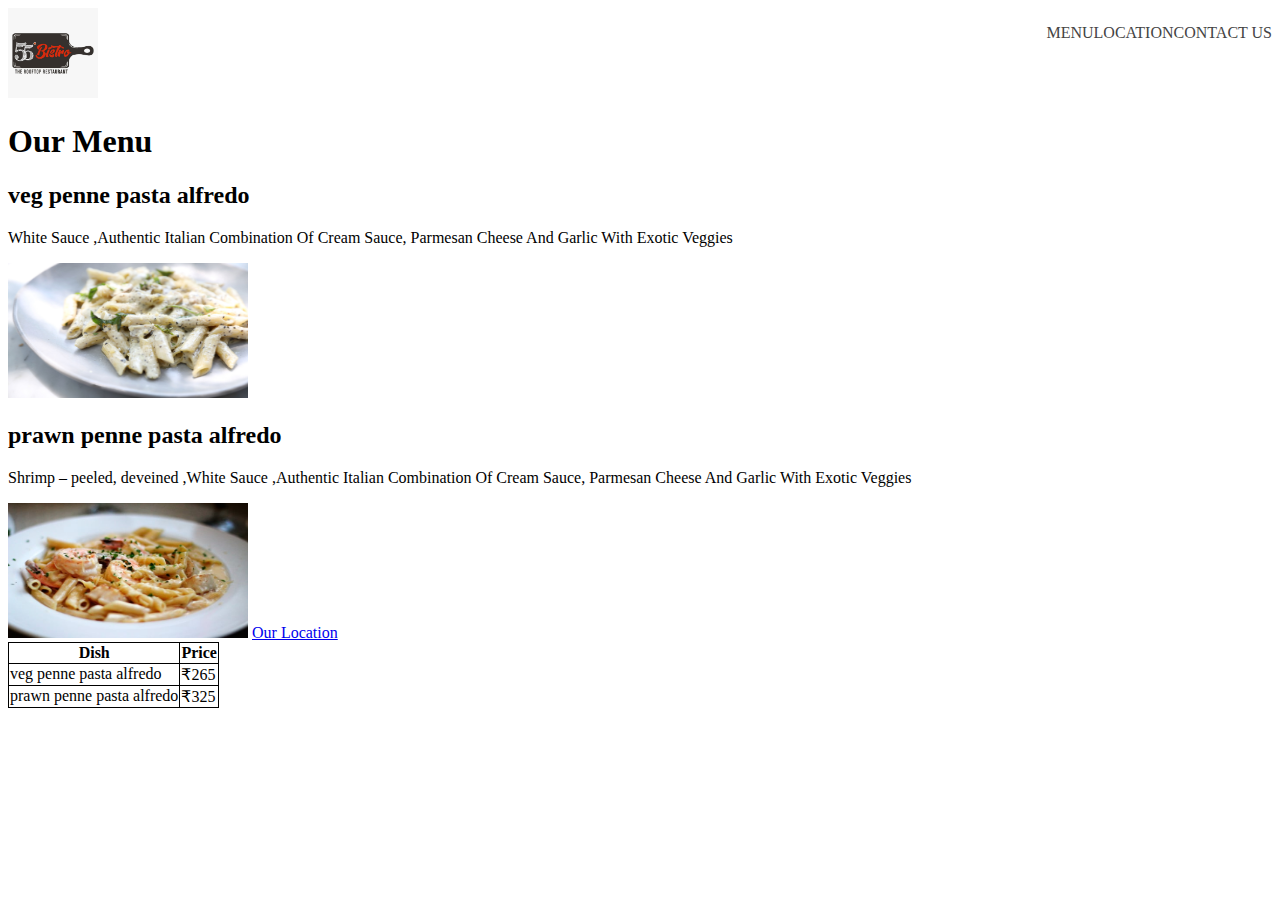
<file: restaurant/index.html>
<!DOCTYPE html>
<html>
    <head>
        <title>55 Bistro</title>
        <link rel="stylesheet" href="style.css">
    </head>
    <body>
        <div id="nav">
            <img src="logo.jpg" alt="logo" width="90" height="90">
            <p>CONTACT US</p>
            <p>LOCATION</p>
            <p>MENU</p>
        </div>
        <h1>Our Menu</h1>
        <h2>veg penne pasta alfredo</h2>
        <p>White Sauce ,Authentic Italian Combination Of Cream Sauce, Parmesan Cheese And Garlic With Exotic Veggies</p>
        <img src="penne pasta alfredo.jpg" alt="penne pasta alfredo" width="240" height="135">
        <h2>prawn penne pasta alfredo</h2>
        <p>Shrimp – peeled, deveined ,White Sauce ,Authentic Italian Combination Of Cream Sauce, Parmesan Cheese And Garlic With Exotic Veggies</p>
        <img src="prawn penne pasta alfredo.jpg" alt="prawn penne pasta alfredo" width="240" height="135">
        <a href="location.html">Our Location</a>
        <style>
            table, th, td{
                border: 1px solid black;
                border-collapse:collapse;
            }
        </style>
        <table>
            <tr>
                <th>Dish</th>
                <th>Price</th>
            </tr>
            <tr>
                <td>veg penne pasta alfredo</td>
                <td>₹265</td>
            </tr>
            <tr>
                <td>prawn penne pasta alfredo</td>
                <td>₹325</td>
            </tr>
        </table>
    </body>
</html>
</file>
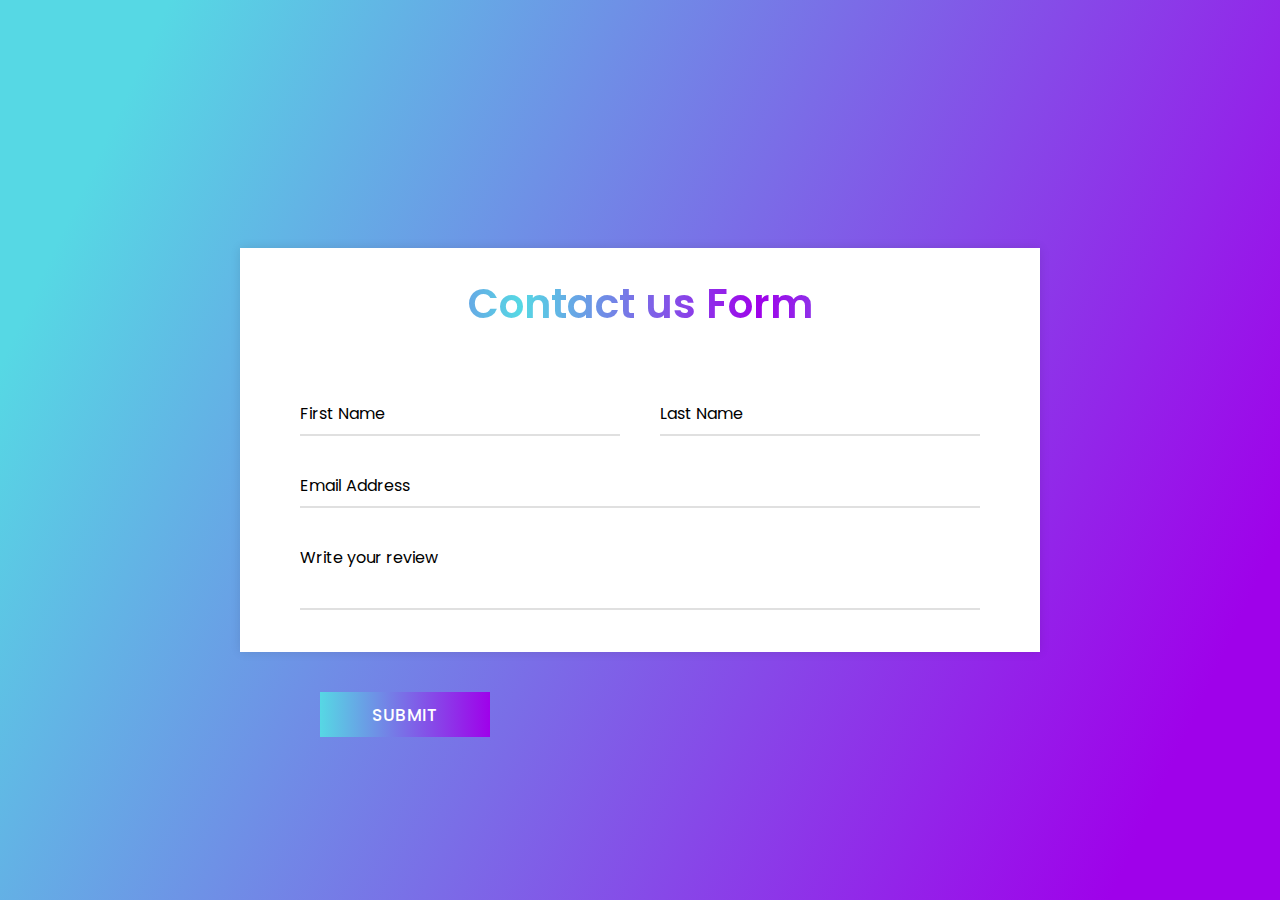
<file: restaurant/contact.html>
<!DOCTYPE html>
<html>
   <head>
      <link href="stylecontact.css" rel="stylesheet">
   </head>
<body>
<div class="container">
   
      <div class="text">
         Contact us Form
      </div>
      <form action="#">
         <div class="form-row">
            <div class="input-data">
               <input type="text" required>
               <div class="underline"></div>
               <label for="">First Name</label>
            </div>
            <div class="input-data">
               <input type="text" required>
               <div class="underline"></div>
               <label for="">Last Name</label>
            </div>
         </div>
         <div class="form-row">
            <div class="input-data">
               <input type="text" required>
               <div class="underline"></div>
               <label for="">Email Address</label>
            </div>
            
         </div>
         <div class="form-row">
         <div class="input-data textarea">
            <textarea rows="8" cols="80" required></textarea>
            <br />
            <div class="underline"></div>
            <label for="">Write your review</label>
            <br />
            <div class="form-row submit-btn">
               <div class="input-data">
                  <div class="inner"></div>
                  <input type="submit" value="submit">
               </div>
            </div>
      </form>
      </div>
   </body>
</html>
</file>
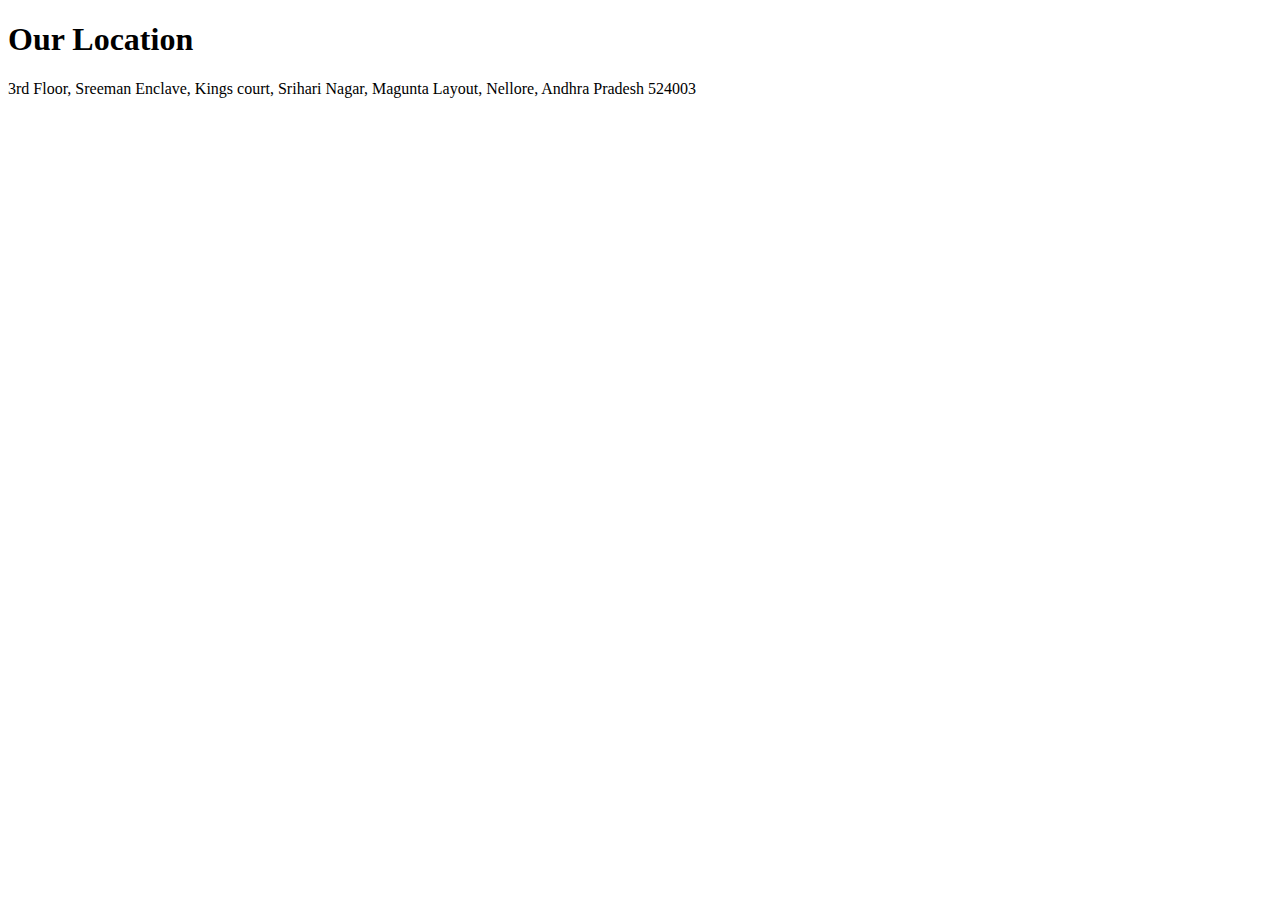
<file: restaurant/location.html>
<!DOCTYPE html>
<html>
    <head>
        <title>55 Bistro</title>
    </head>
    <body>
        <h1>Our Location</h1>
        <p>3rd Floor, Sreeman Enclave, Kings court, Srihari Nagar, Magunta Layout, Nellore, Andhra Pradesh 524003</p>

    </body>
</html>
</file>
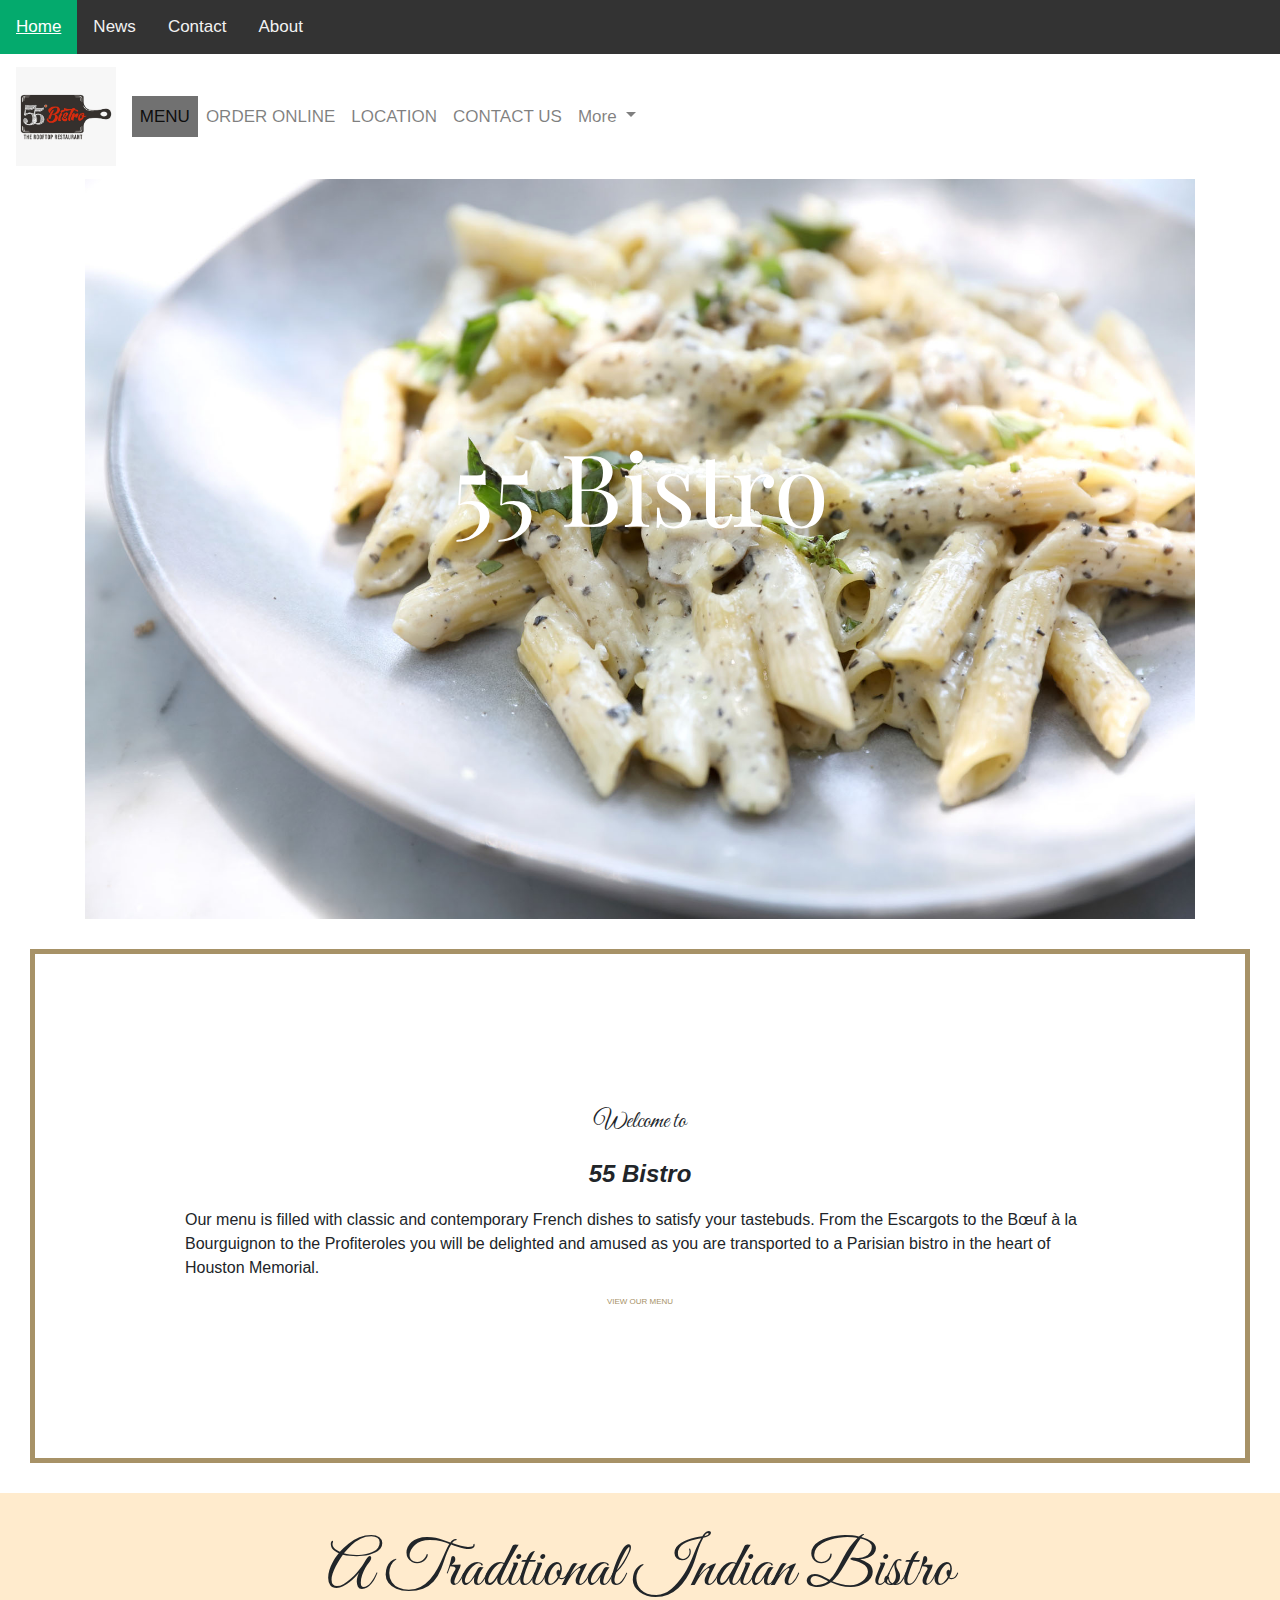
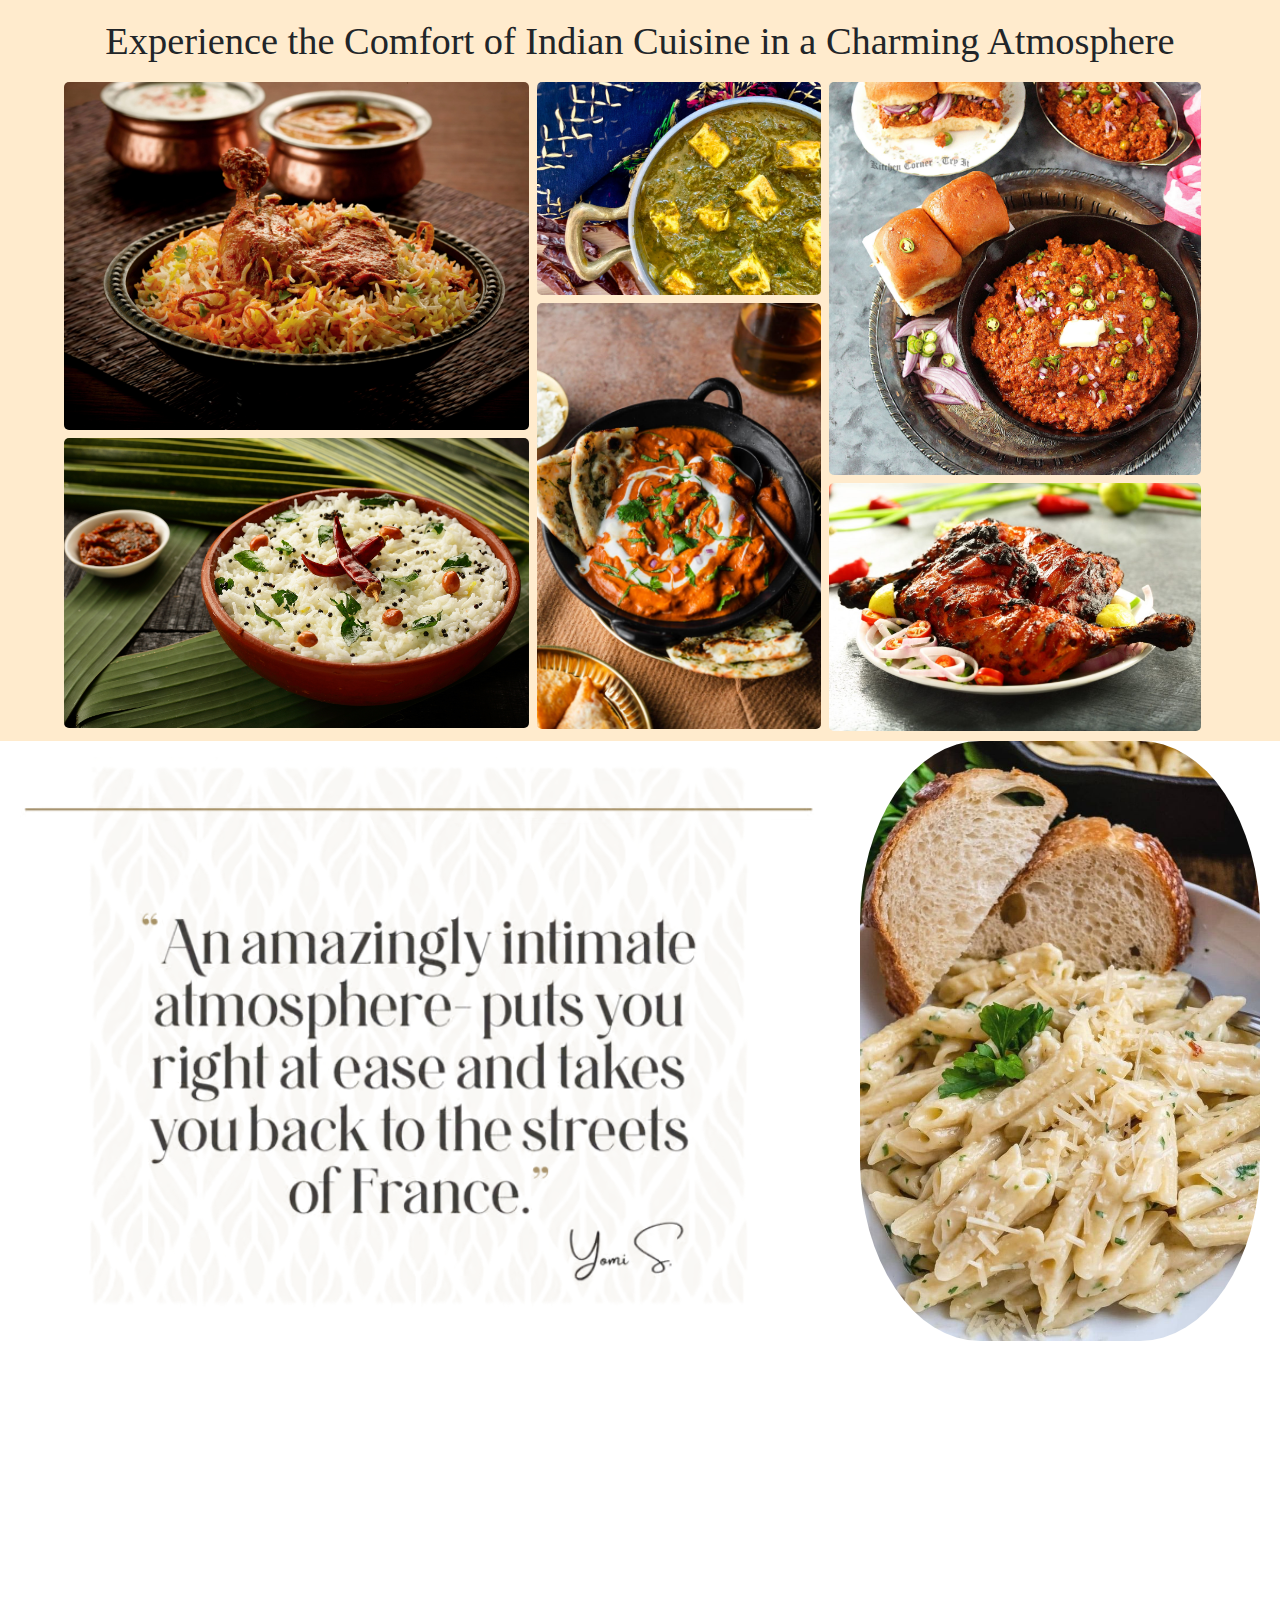
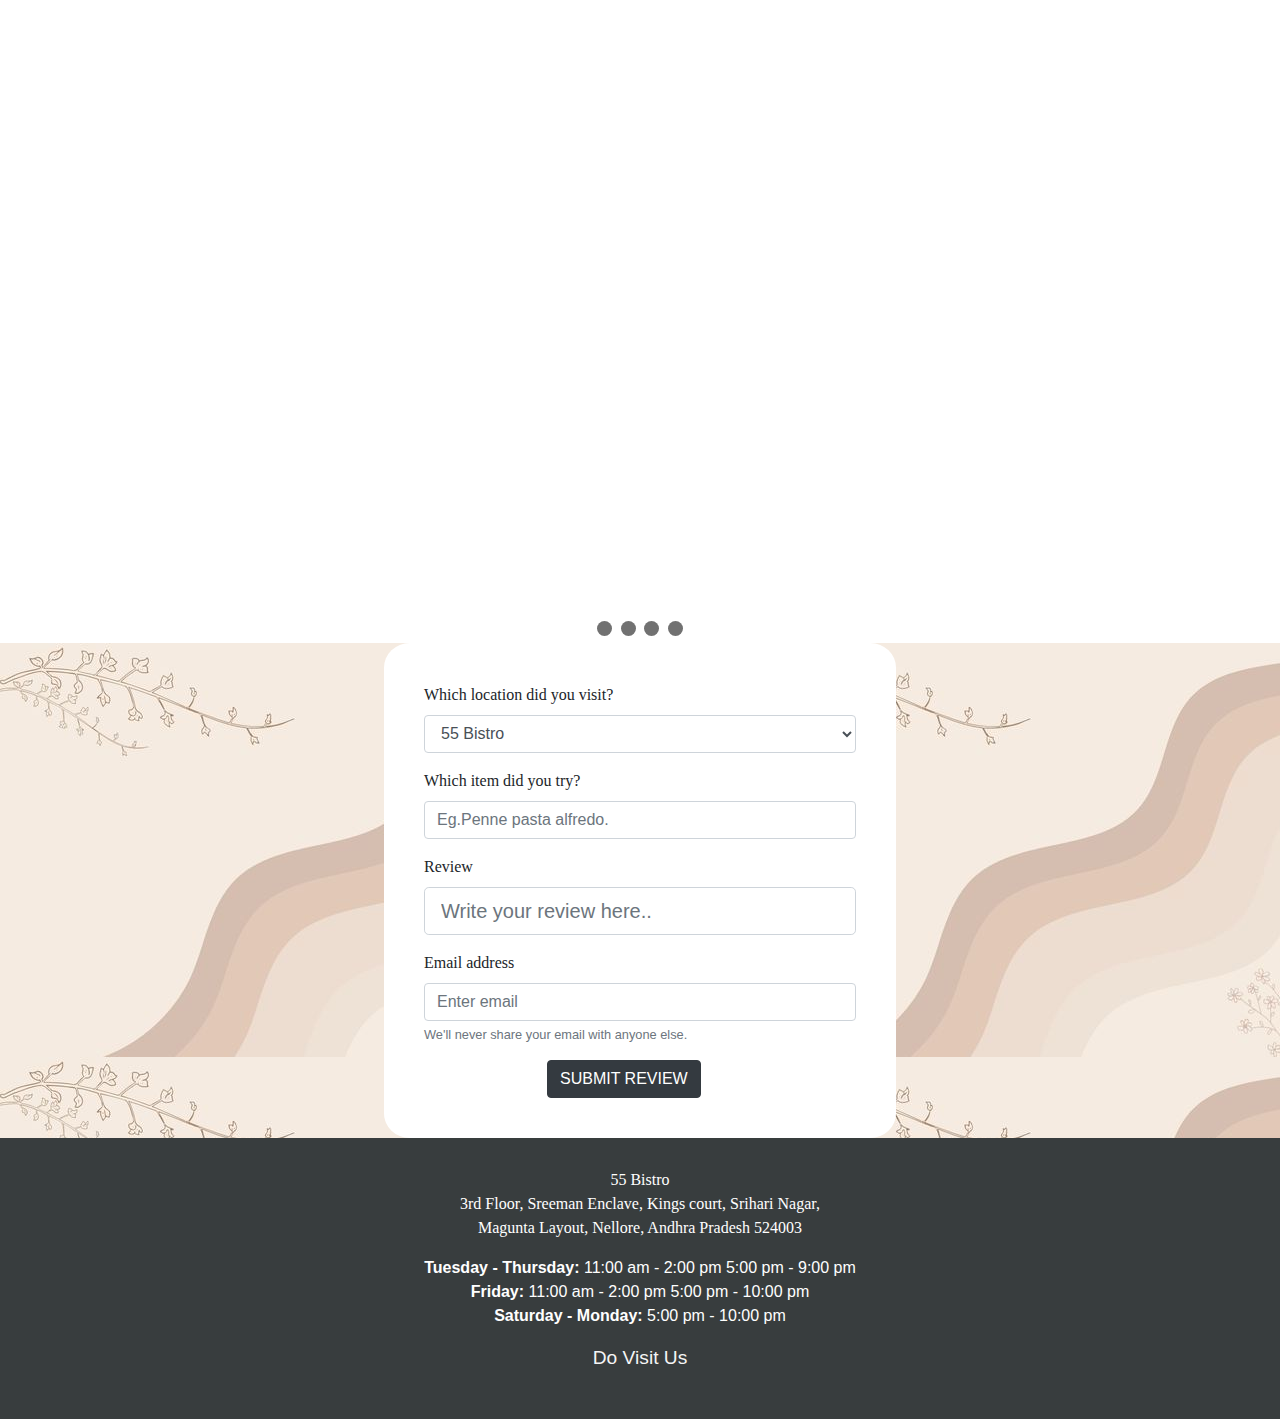
<file: restaurant/main.html>
<!DOCTYPE html>
<html>
<head style="background-color:black">
  <link rel="preconnect" href="https://fonts.googleapis.com">
  <link rel="preconnect" href="https://fonts.gstatic.com" crossorigin>
  <link href="https://fonts.googleapis.com/css2?family=Playfair+Display:ital,wght@0,400..900;1,400..900&display=swap" rel="stylesheet">
  <link rel="preconnect" href="https://fonts.googleapis.com">
<link rel="preconnect" href="https://fonts.gstatic.com" crossorigin>
<link href="https://fonts.googleapis.com/css2?family=Great+Vibes&family=Imbue:opsz,wght@10..100,100..900&family=Playfair+Display:ital,wght@0,400..900;1,400..900&display=swap" rel="stylesheet">
  <meta name="viewport" content="width=device-width, initial-scale=1">
<link href="styles.css" rel="stylesheet">
<link rel="stylesheet" href="https://cdn.jsdelivr.net/npm/bootstrap@4.0.0/dist/css/bootstrap.min.css" integrity="sha384-Gn5384xqQ1aoWXA+058RXPxPg6fy4IWvTNh0E263XmFcJlSAwiGgFAW/dAiS6JXm" crossorigin="anonymous">
</head>
<body>
  <div class="topnav" id="myTopnav">
    <a href="#home" class="active">Home</a>
    <a href="#news">News</a>
    <a href="#contact">Contact</a>
    <a href="#about">About</a>
    <a href="javascript:void(0);" class="icon" onclick="myFunction()">
      <i class="fa fa-bars"></i>
    </a>
  </div>
  <nav class="navbar  navbar-expand-lg navbar-light bg-white">
    <img src="logo.jpg" class="navbar-brand" style="width:8%;">
    <button class="navbar-toggler" type="button" data-toggle="collapse" data-target="#navbarNavDropdown" aria-controls="navbarNavDropdown" aria-expanded="false" aria-label="Toggle navigation">
      <span class="navbar-toggler-icon"></span>
    </button>
    <div class="collapse navbar-collapse" id="navbarNavDropdown">
      <ul class="navbar-nav">
        <li class="nav-item active">
          <a class="nav-link" href="#">MENU <span class="sr-only">(current)</span></a>
        </li>
        <li class="nav-item">
          <a class="nav-link" href="#">ORDER ONLINE</a>
        </li>
        <li class="nav-item">
          <a class="nav-link" href="https://www.google.com/maps/place/55+Bistro/@14.4337022,79.9782395,17z/data=!3m1!4b1!4m6!3m5!1s0x3a4cf3c0aff3237b:0x4a1a73f658d0519b!8m2!3d14.4337022!4d79.9782395!16s%2Fg%2F11h5vlvsxx?entry=ttu">LOCATION</a>
        </li>
        <li class="nav-item">
          <a class="nav-link" href="#">CONTACT US</a>
        </li>
  
        
        <li class="nav-item dropdown">
          <a class="nav-link dropdown-toggle" href="#" id="navbarDropdownMenuLink" data-toggle="dropdown" aria-haspopup="true" aria-expanded="false">
            More
          </a>
          <div class="dropdown-menu" aria-labelledby="navbarDropdownMenuLink">
            <a class="dropdown-item" href="www.facebook.com">Facebook</a>
            <a class="dropdown-item" href="www.instagram.com">Instagram</a>
          </div>
        </li>
      </ul>
    </div>
  </nav>
  <div class="container">
    <img src="penne pasta alfredo.jpg" style="width:100%;">
    <div class="centered" style="font-size:100px;font-family: Playfair Display;">55 Bistro</div>
  </div>
  <div class="bord">
    <div><p style="font-family:Great Vibes;font-size: x-large;">Welcome to</p></div>
    <div style="font-size: x-large;"><p><b><i>55 Bistro</i></b></p></div>
    <div><p>Our menu is filled with classic and contemporary French dishes to satisfy your tastebuds. From the Escargots to the Bœuf à la Bourguignon to the Profiteroles you will be delighted and amused as you are transported to a Parisian bistro in the heart of Houston Memorial.</p></div>
    <a href="#" style="color:#A79267;font-size: 50%;">VIEW OUR MENU</a>
  </div>
  
  <div class="Indian">
    <h1 style="font-family:Great Vibes;font-size:5vw;">A Traditional Indian Bistro</h1>
    <h4 style="font-family:Garamond;font-size:3vw;">Experience the Comfort of Indian Cuisine in a Charming Atmosphere</h4>
    <div class="gallery">
      <div class="photo-gallery">
         <div class="column col-s-1">
           <div class="photo">
              <img src="chicken dum biryani.webp" alt="">
           </div>
           <div class="photo">
              <img src="curd-rice-recipe.jpg" alt="" >
           </div>
         
         </div>
         <div class="column col-s-2">
          <div class="photo">
            <img src="palak paneer gravy.jpg" alt="" >
         </div>
          <div class="photo">
            <img src="Butter-Chicken masala.jpg" alt="" >
          </div>
         </div>
         <div class="column col-s-3">
          <div class="photo">
            <img src="chicken keema pav.JPG" alt="" >
         </div>
          <div class="photo">
            <img src="tandoori chicken.jpg" alt="" >
          </div>
         </div>
      </div>
    </div>
  </div>

  <div class="caption">
    <div><img src="caption.avif" alt="" style="width:800px;"></div>
    <div><img src="Creamy Garlic Penne Pasta.jpg" alt="" style="width:400px;border-radius: 30%;"></div>
  </div>

<div class="slideshow-container">
<div class="mySlides fade">
  <div class="numbertext">1 / 4</div>
  <img src="montana chicken n cheese.jpg" style="width: 100%;">
  <div class="text">Montana chicken n cheese</div>
</div>

<div class="mySlides fade">
  <div class="numbertext">2 / 4</div>
  <img src="chicken burger.webp" style="width: 100%;">
  <div class="text">Grilled chicken burger</div>
</div>

<div class="mySlides fade">
  <div class="numbertext">3 / 4</div>
  <img src="Veg Penne Pasta Arrabbiata.jpg" style="width: 100%;">
  <div class="text">Veg Penne Pasta Arrabbiata</div>
</div>

<div class="mySlides fade">
    <div class="numbertext">4 / 4</div>
    <img src="Butter naan.jpg" style="width: 100%;">
    <div class="text">Butter naan</div>
  </div>

</div>
<br>

<div style="text-align:center">
  <span class="dot"></span> 
  <span class="dot"></span> 
  <span class="dot"></span> 
  <span class="dot"></span> 

</div>
<div style="background-image:url('Beige\ Minimalist\ Wallpaper.jpg');width:100%;">
    <form style="background-color:white;width:40%;padding:40px;margin:0 auto;border-radius: 5%;">
      <div class="form-group" >
        <label for="exampleInputlocation" style="font-family: Garamond">Which location did you visit?</label>
        <select class="form-control">
          <option>55 Bistro</option>
        </select>
      </div>
      <div class="form-group">
        <label for="exampleInputItem" style="font-family: Garamond">Which item did you try?</label>
        <input class="form-control" type="text" placeholder="Eg.Penne pasta alfredo.">
      </div>
      <div class="form-group">
        <label for="exampleInputReview" style="font-family: Garamond">Review</label>
        <input class="form-control form-control-lg" type="text" placeholder="Write your review here..">
      </div>
      <div class="form-group" >
        <label for="exampleInputEmail1" style="font-family: Garamond">Email address</label>
        <input type="email" class="form-control" id="exampleInputEmail1" aria-describedby="emailHelp" placeholder="Enter email">
        <small id="emailHelp" class="form-text text-muted">We'll never share your email with anyone else.</small>
      </div>
      <div class="d-grid gap-2 col-6 mx-auto">
        <button type="submit" class="btn btn-dark">SUBMIT REVIEW</button>
      </div>
     
      
      
      
    </form>
  </div>
    <footer>
      <p>55 Bistro<br>3rd Floor, Sreeman Enclave, Kings court, Srihari Nagar,<br> Magunta Layout, Nellore, Andhra Pradesh 524003
      </div><br>
      <p style="font-family: 'Gill Sans', 'Gill Sans MT', Calibri, 'Trebuchet MS', sans-serif;"><b>Tuesday - Thursday:</b> 11:00 am - 2:00 pm 5:00 pm - 9:00 pm<br>
        <b>Friday:</b> 11:00 am - 2:00 pm 5:00 pm - 10:00 pm<br>
        <b>Saturday - Monday:</b> 5:00 pm - 10:00 pm<br></p>
      <a style="color:whitesmoke;font-size: larger;font-family: 'Lucida Sans', 'Lucida Sans Regular', 'Lucida Grande', 'Lucida Sans Unicode', Geneva, Verdana, sans-serif;"href="https://www.google.com/maps/place/55+Bistro/@14.4337022,79.9782395,17z/data=!3m1!4b1!4m6!3m5!1s0x3a4cf3c0aff3237b:0x4a1a73f658d0519b!8m2!3d14.4337022!4d79.9782395!16s%2Fg%2F11h5vlvsxx?entry=ttu">Do Visit Us</a></p>
    </footer>
    <script>
      function myFunction() {
        var x = document.getElementById("myTopnav");
        if (x.className === "topnav") {
          x.className += " responsive";
        } else {
          x.className = "topnav";
        }
      }
      </script>

    <script>
      let slideIndex = 0;
      showSlides();
      
      function showSlides() {
        let i;
        let slides = document.getElementsByClassName("mySlides");
        let dots = document.getElementsByClassName("dot");
        for (i = 0; i < slides.length; i++) {
          slides[i].style.display = "none";  
        }
        slideIndex++;
        if (slideIndex > slides.length) {slideIndex = 1}    
        for (i = 0; i < dots.length; i++) {
          dots[i].className = dots[i].className.replace(" active", "");
        }
        slides[slideIndex-1].style.display = "block";  
        dots[slideIndex-1].className += " active";
        setTimeout(showSlides, 3000); // Change image every 2 seconds
      }
      </script>
      
</body>
</html>
</file>
<file: restaurant/style.css>
#nav{
    display:inline;
}
#nav p{
    float:right;
    text-align: right;
    font-family: cormorant garamond;
    color:#444444;
}
</file>
<file: restaurant/stylecontact.css>
@import url('https://fonts.googleapis.com/css?family=Poppins:400,500,600,700&display=swap');
*{
  margin: 0;
  padding: 0;
  outline: none;
  box-sizing: border-box;
  font-family: 'Poppins', sans-serif;
}
body{
  display: flex;
  align-items: center;
  justify-content: center;
  min-height: 100vh;
  padding: 10px;
  font-family: 'Poppins', sans-serif;
  background: linear-gradient(115deg, #56d8e4 10%, #9f01ea 90%);
}
.container{
  max-width: 800px;
  background: #fff;
  width: 800px;
  padding: 25px 40px 10px 40px;
  box-shadow: 0px 0px 10px rgba(0,0,0,0.1);
}
.container .text{
  text-align: center;
  font-size: 41px;
  font-weight: 600;
  font-family: 'Poppins', sans-serif;
  background: -webkit-linear-gradient(right, #56d8e4, #9f01ea, #56d8e4, #9f01ea);
  -webkit-background-clip: text;
  -webkit-text-fill-color: transparent;
}
.container form{
  padding: 30px 0 0 0;
}
.container form .form-row{
  display: flex;
  margin: 32px 0;
}
form .form-row .input-data{
  width: 100%;
  height: 40px;
  margin: 0 20px;
  position: relative;
}
form .form-row .textarea{
  height: 70px;
}
.input-data input,
.textarea textarea{
  display: block;
  width: 100%;
  height: 100%;
  border: none;
  font-size: 17px;
  border-bottom: 2px solid rgba(0,0,0, 0.12);
}
.input-data input:focus ~ label, .textarea textarea:focus ~ label,
.input-data input:valid ~ label, .textarea textarea:valid ~ label{
  transform: translateY(-20px);
  font-size: 14px;
  color: #3498db;
}
.textarea textarea{
  resize: none;
  padding-top: 10px;
}
.input-data label{
  position: absolute;
  pointer-events: none;
  bottom: 10px;
  font-size: 16px;
  transition: all 0.3s ease;
}
.textarea label{
  width: 100%;
  bottom: 40px;
  background: #fff;
}
.input-data .underline{
  position: absolute;
  bottom: 0;
  height: 2px;
  width: 100%;
}
.input-data .underline:before{
  position: absolute;
  content: "";
  height: 2px;
  width: 100%;
  background: #3498db;
  transform: scaleX(0);
  transform-origin: center;
  transition: transform 0.3s ease;
}
.input-data input:focus ~ .underline:before,
.input-data input:valid ~ .underline:before,
.textarea textarea:focus ~ .underline:before,
.textarea textarea:valid ~ .underline:before{
  transform: scale(1);
}
.submit-btn .input-data{
  overflow: hidden;
  height: 45px!important;
  width: 25%!important;
}
.submit-btn .input-data .inner{
  height: 100%;
  width: 300%;
  position: absolute;
  left: -100%;
  background: -webkit-linear-gradient(right, #56d8e4, #9f01ea, #56d8e4, #9f01ea);
  transition: all 0.4s;
}
.submit-btn .input-data:hover .inner{
  left: 0;
}
.submit-btn .input-data input{
  background: none;
  border: none;
  color: #fff;
  font-size: 17px;
  font-weight: 500;
  text-transform: uppercase;
  letter-spacing: 1px;
  cursor: pointer;
  position: relative;
  z-index: 2;
}
@media (max-width: 700px) {
  .container .text{
    font-size: 30px;
  }
  .container form{
    padding: 10px 0 0 0;
  }
  .container form .form-row{
    display: block;
  }
  form .form-row .input-data{
    margin: 35px 0!important;
  }
  .submit-btn .input-data{
    width: 40%!important;
  }
}
</file>
<file: restaurant/styles.css>
* {box-sizing: border-box;
margin:0;
padding:0;}
body {font-family: Verdana, sans-serif;min-height:100vh;}
.mySlides {display: none;}
img {vertical-align: middle;}
.topnav {
    overflow: hidden;
    background-color: #333;
  }
  
  .topnav a {
    float: left;
    display: block;
    color: #f2f2f2;
    text-align: center;
    padding: 14px 16px;
    text-decoration: none;
    font-size: 17px;
  }
  
  .topnav a:hover {
    background-color: #ddd;
    color: black;
  }
  
  .topnav a.active {
    background-color: #04AA6D;
    color: white;
  }
  
  .topnav .icon {
    display: none;
  }
  
  @media screen and (max-width: 600px) {
    .topnav a:not(:first-child) {display: none;}
    .topnav a.icon {
      float: right;
      display: block;
    }
  }
  
  @media screen and (max-width: 600px) {
    .topnav.responsive {position: relative;}
    .topnav.responsive .icon {
      position: absolute;
      right: 0;
      top: 0;
    }
    .topnav.responsive a {
      float: none;
      display: block;
      text-align: left;
    }
}
/* Slideshow container */
.slideshow-container {
  max-width: 100%;
  position: relative;
  margin: 0px;
}
.center{
  width:50%;display: flex;justify-content: center;align-items: center;
}
/* Caption text */
.text {
  color: #f2f2f2;
  font-size: 15px;
  padding: 8px 12px;
  position: absolute;
  bottom: 8px;
  width: 100%;
  text-align: center;
}
.navbar{
    background-color: white;
    float: left;
    display: block;
    color: #f2f2f2;
    text-align: center;
    padding: 14px 16px;
    text-decoration: none;
    font-size: 17px;
  }

/* Number text (1/3 etc) */
.numbertext {
  color: #f2f2f2;
  font-size: 12px;
  padding: 8px 12px;
  position: absolute;
  top: 0;
}
.bord{
  display: flex;
  flex-direction: column;
  align-items: center;
  justify-content: center;
  margin: 30px;
border: 5px solid #A79267;
padding:150px;
font-size: medium;
}

/* The dots/bullets/indicators */
.dot {
  height: 15px;
  width: 15px;
  margin: 0 2px;
  background-color: #717171;
  border-radius: 50%;
  display: inline-block;
  transition: background-color 0.6s ease;
}

.active {
  background-color: #717171;
}

/* Fading animation */
.fade {
  animation-name: fade;
  animation-duration: 1.5s;
}
.gallery{
  max-width: 1224px;
  width: 90%;
  margin: auto;
  padding: 10px 0;
  
}
.photo-gallery {
  display: flex;
  gap: 8px;
}
.column {
  display: flex;
  flex-direction: column;
  gap: 8px;
}
.photo img {
  width: 100%;
  border-radius: 5px;
  height: 100%;
  object-fit: cover;
}


.caption{
  display: flex;
  align-items: center;
  justify-content: space-around;
}
.centered {
  position: absolute;
  top: 50%;
  left: 50%;
  transform: translate(-50%, -50%);
}
.container {
  position: relative;
  text-align: center;
  color: white;
}

@keyframes fade {
  from {opacity: .4} 
  to {opacity: 1}
}
img {
  display: block;
  margin-left: auto;
  margin-right: auto;
}

/* On smaller screens, decrease text size */
@media only screen and (max-width: 800px) {
  .text {font-size: 11px}

}
/*
@media(max-width: 768px){
    .photo-gallery {
      flex-direction: column;
    }
  }
*/
footer {
  text-align: center;
  padding: 30px;
  background-color: #383D3E;
  color: white;
  font-family: Garamond;
}


@media only screen and (max-width: 1000px) {
    /* For tablets: */
    h1{padding-top:30px;font-size: larger;}
    h4{font-size: smaller;}
    
    .col-s-1 {width: 27.33%;}
    .col-s-2 {width: 16.66%;}
    .col-s-3 {width: 21.7%;}
    
  }
  @media only screen and (max-width: 1800px) {
    h1{padding-top:40px;font-size: x-large;}
    h4{font-size: larger;}
    .Indian{
        display: flex;
        flex-direction: column;
        align-items: center;
        justify-content: center;
        background-color: blanchedalmond;
        width:100%;
      }
    .col-s-1 {width: 40.33%;}
    .col-s-2 {width: 24.66%;}
    .col-s-3 {width: 32.33%;}
    
  }
  @media only screen and (max-width: 804px) {
    h1{padding-top:20px;font-size: large;}
    h4{font-size: smaller;}
    .Indian{
        display: flex;
        flex-direction: column;
        align-items: center;
        justify-content: center;
        background-color: blanchedalmond;
        width:100%;
      }
    .col-s-1 {width: 40.33%;}
    .col-s-2 {width: 25%;}
    .col-s-3 {width: 32.5%;}
  }
 
  @media screen and (max-width: 600px) {
    .navbar a:not(:first-child) {display: none;}
    .navbar a.icon {
      float: right;
      display: block;
    }
  }
</file>
